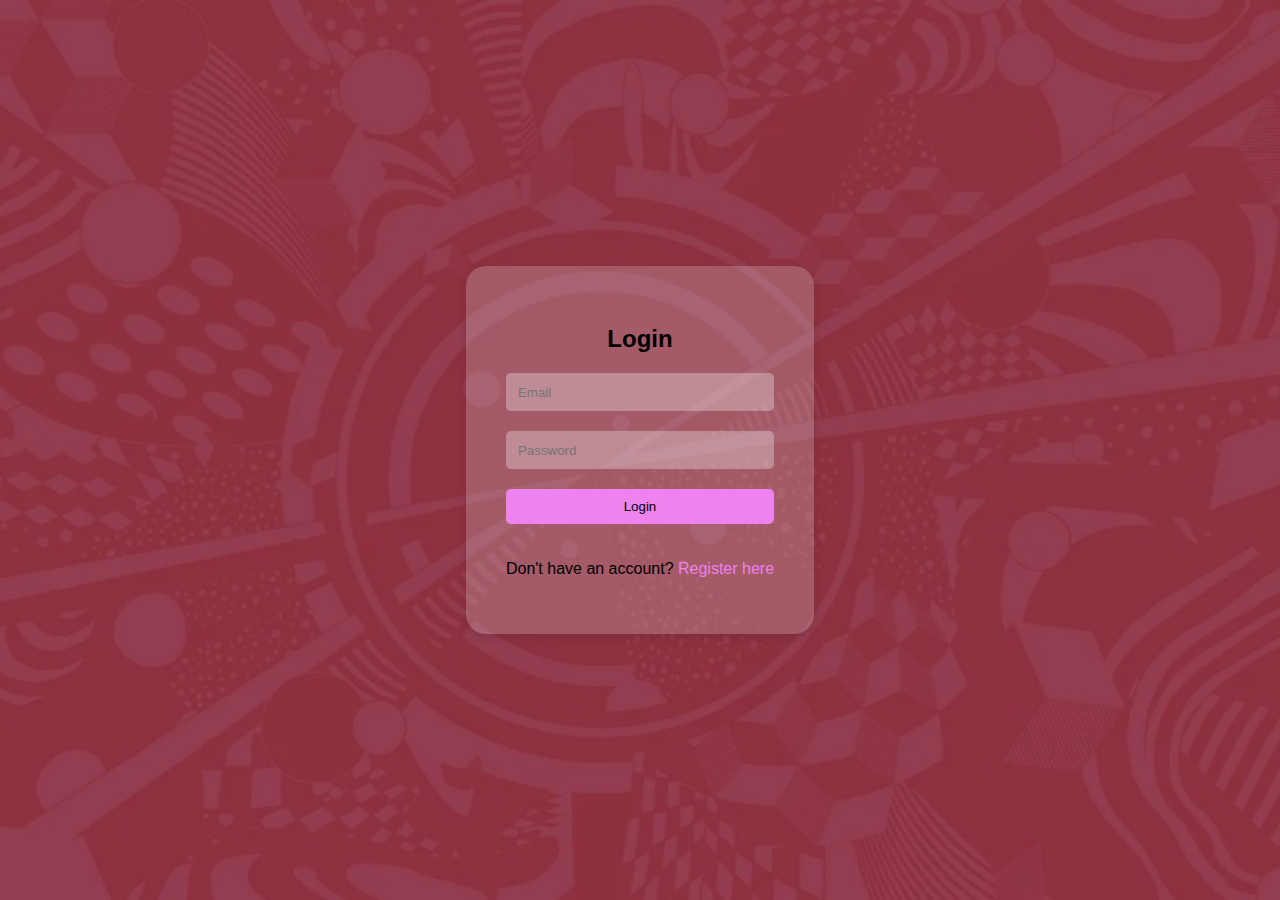
<file: login.html>
<!DOCTYPE html>
<html lang="en">
<head>
    <meta charset="UTF-8">
    <meta name="viewport" content="width=device-width, initial-scale=1.0">
    <title>Login</title>
    <link rel="stylesheet" href="styles.css">
</head>
<body>
    <div class="login-container">
        <h2>Login</h2>
        <div id="loginError" class="error"></div>
        <form id="loginForm">
            <div class="input-group">
                <input type="email" id="loginEmail" name="loginEmail" placeholder="Email" required>
            </div>
            <div class="input-group">
                <input type="password" id="loginPassword" name="loginPassword" placeholder="Password" required>
            </div>
            <button type="submit" class="login-btn">Login</button>
        </form>
        <p class="login-footer">Don't have an account? <a href="registration.html">Register here</a></p>
    </div>
    <script src="scriptlogin.js"></script>
</body>
</html>
</file>
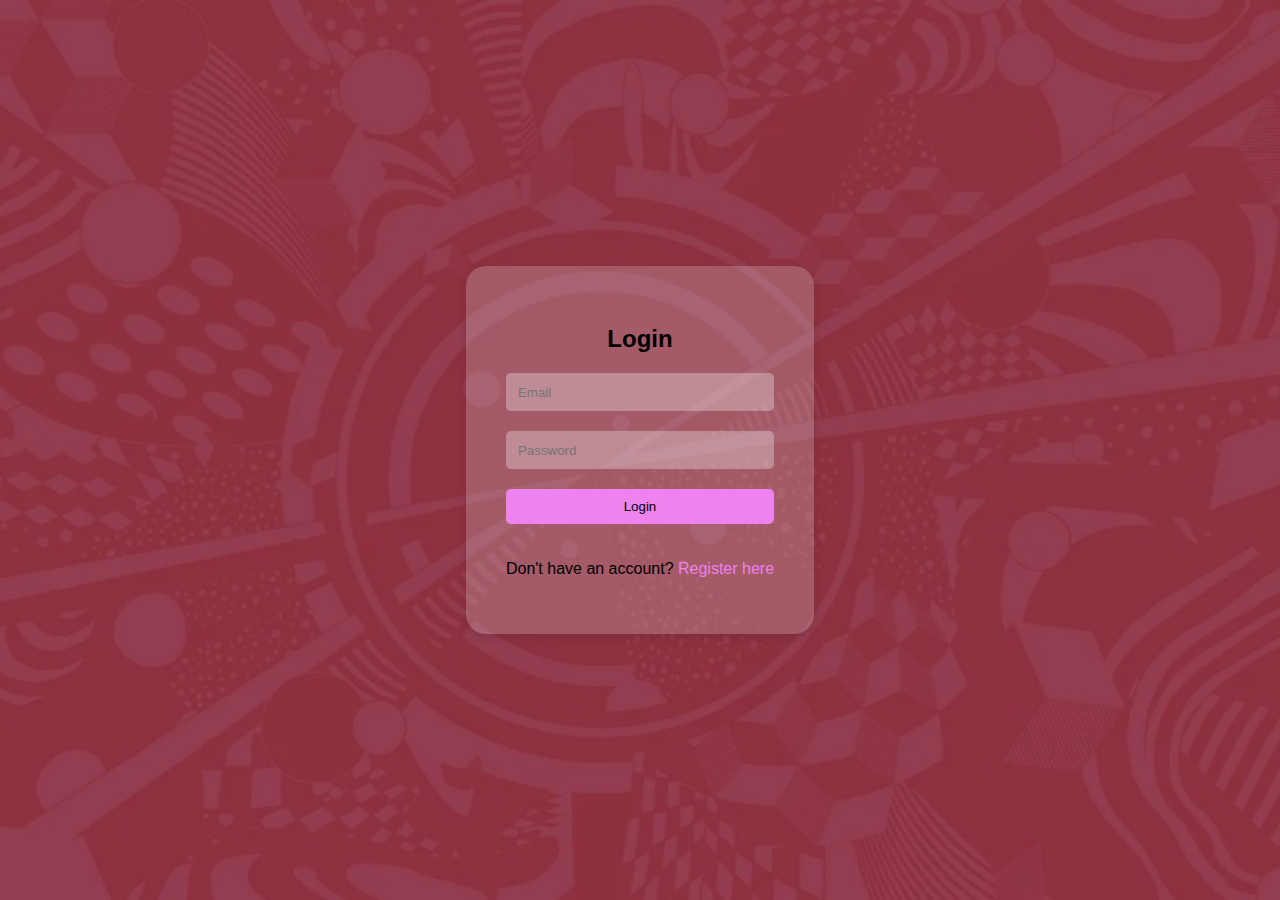
<file: loginTchr.html>
<!DOCTYPE html>
<html lang="en">
<head>
    <meta charset="UTF-8">
    <meta name="viewport" content="width=device-width, initial-scale=1.0">
    <title>Login</title>
    <link rel="stylesheet" href="styles.css">
</head>
<body>
    <div class="login-container">
        <h2>Login</h2>
        <div id="loginError" class="error"></div>
        <form id="loginForm">
            <div class="input-group">
                <input type="email" id="loginEmail" name="loginEmail" placeholder="Email" required>
            </div>
            <div class="input-group">
                <input type="password" id="loginPassword" name="loginPassword" placeholder="Password" required>
            </div>
            <button type="submit" class="login-btn">Login</button>
        </form>
        <p class="login-footer">Don't have an account? <a href="registrationTchr.html">Register here</a></p>
    </div>
    <script src="scriptloginTchr.js"></script>
</body>
</html>
</file>
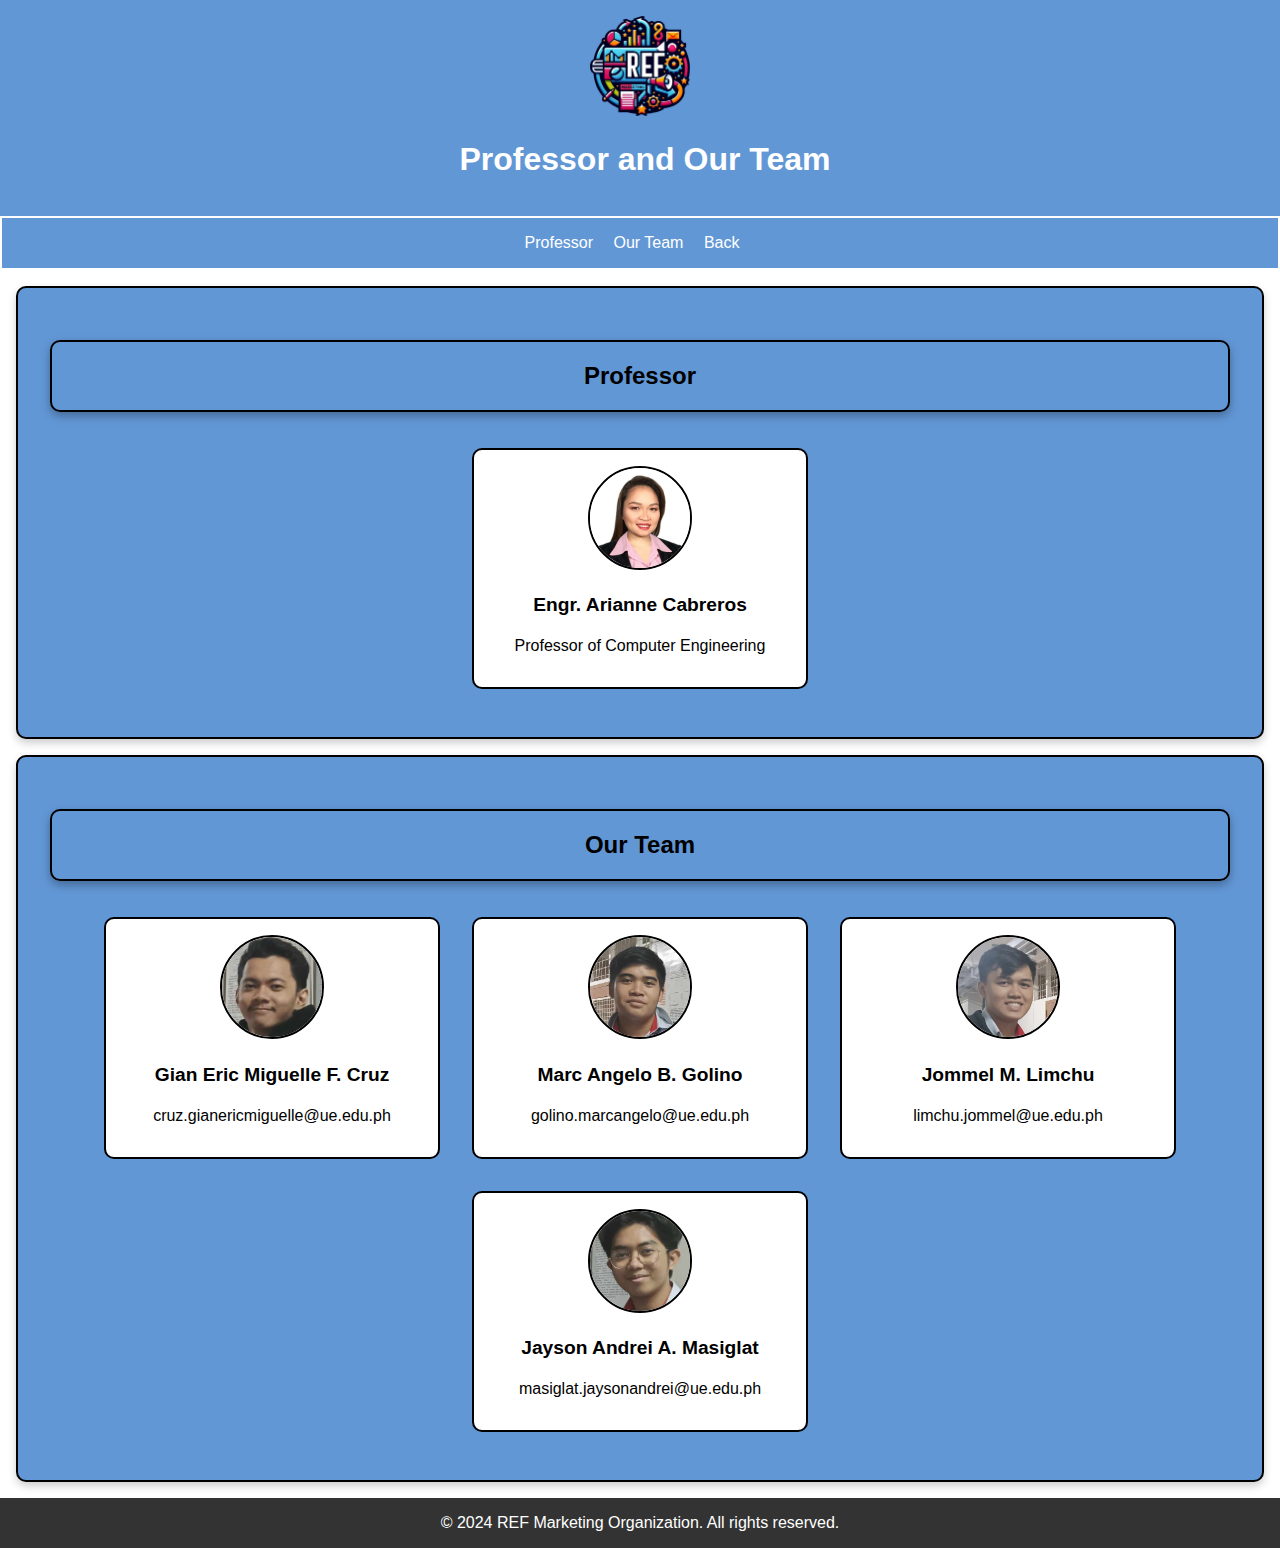
<file: professors.html>
<!DOCTYPE html>
<html lang="en">
<head>
    <meta charset="UTF-8">
    <title>About us</title>
    <link rel="stylesheet" href="https://fonts.googleapis.com/css?family=Roboto:400,700&display=swap">
    <style>
        /* Base styling for the body and layout */
        body {
            font-family: 'Trebuchet MS', sans-serif;
            margin: 0;
            padding: 0;
            background-color: white;
        }

        /* Header styling */
        header {
            background-color: #6297d6;
            color: white;
            padding: 1rem;
            text-align: center;
			font-family: 'Trebuchet MS', sans-serif;
        }

        /* Navigation Bar */
        nav {
            background-color: #6297d6;
            color: white;
            text-align: center;
            padding: 1rem;
			font-family: 'Trebuchet MS', sans-serif;
			border: 2px solid white;
        }

        nav a {
            color: white;
            text-decoration: none;
            margin-right: 1rem;
        }

        /* Styling for sections to provide padding and background color */
        section {
            padding: 2rem;
            background-color: #6297d6;
            margin: 1rem;
            border-radius: 10px;
            box-shadow: 0 4px 8px 0 rgba(0, 0, 0, 0.2);
			border: 2px solid black;
			font-family: 'Trebuchet MS', sans-serif;
        }

        /* Styling for section titles */
        h2 {
            color: black;
            font-weight: 700;
            text-align: center;
			padding: 20px;
            box-shadow: 0px 4px 10px rgba(0, 0, 0, 0.3);
            border-radius: 10px;
			font-family: 'Trebuchet MS', sans-serif;
			border: 2px solid black;
        }

        /* Flex container for the list of professors and team members */
        .container {
            display: flex;
            flex-wrap: wrap;
            justify-content: center;
        }

        /* Individual card styling for each professor and team member */
        .card {
            background-color: white;
            border: 1px solid #ddd;
            border-radius: 10px;
            margin: 1rem;
            padding: 1rem;
            text-align: center;
            width: 300px;
            transition: box-shadow 0.3s ease;
			font-family: 'Trebuchet MS', sans-serif;
			border: 2px solid black;
        }

        /* Hover effect for card */
        .card:hover {
            box-shadow: 0 8px 16px 0 rgba(0, 0, 0, 0.3);
        }

        /* Styling for card images */
        .card img {
            border-radius: 70%;
            width: 100px;
            height: 100px;
            object-fit: cover;
			border: 2px solid black;
        }

        /* Styling for card titles */
        .card h3 {
            font-size: 1.2rem;
            margin: 1.3rem 0;
			font-family: 'Trebuchet MS', sans-serif;
        }

        /* Styling for card descriptions */
        .card p {
            color: black;
			font-family: 'Trebuchet MS', sans-serif;
        }

        /* Responsive design */
        @media (max-width: 600px) {
            .card {
                width: 100%;
            }
        }

        /* Footer styling */
        footer {
            background-color: #333;
            color: white;
            text-align: center;
            padding: 1rem;
        }
		
		

    </style>
</head>
<body>

    <header class="header-content">
        <img src="logo.png" alt="Company Logo" class="inline" style="height: 100px;">
        <h1 class="inline" style="margin-left: 10px;">Professor and Our Team</h1>
    </header>

    <!-- Navigation Bar -->
    <nav>
        <a href="#professors">Professor</a>
        <a href="#team">Our Team</a>
        <!-- Back button that links back to MAIN.html -->
        <a href="index.html">Back</a>
    </nav>

    <!-- Section for Professors -->
    <section id="professors">
        <h2>Professor</h2>
        <div class="container">
            <div class="card">
                <img src="cabreros.jpg" alt="Photo of Engr. Arianne Cabreros, Professor of Computer Engineering">
                <h3>Engr. Arianne Cabreros</h3>
                <p>Professor of Computer Engineering</p>
            </div>
            <!-- Add more professors as needed -->
        </div>
    </section>

    <!-- Section for Team -->
    <section id="team">
        <h2>Our Team</h2>
        <div class="container">
            <div class="card">
                <img src="cruz.jpg" alt="Photo of Gian Eric Miguelle F. Cruz">
                <h3>Gian Eric Miguelle F. Cruz</h3>
                <p>cruz.gianericmiguelle@ue.edu.ph</p>
            </div>
            <div class="card">
                <img src="golino.jpg" alt="Photo of Marc Angelo B. Golino">
                <h3>Marc Angelo B. Golino</h3>
                <p>golino.marcangelo@ue.edu.ph</p>
            </div>
            <div class="card">
                <img src="limchu.jpg" alt="Photo of Jommel M. Limchu">
                <h3>Jommel M. Limchu</h3>
                <p>limchu.jommel@ue.edu.ph</p>
            </div>
            <div class="card">
                <img src="masiglat.jpg" alt="Photo of Jayson Andrei A. Masiglat">
                <h3>Jayson Andrei A. Masiglat</h3>
                <p>masiglat.jaysonandrei@ue.edu.ph</p>
            </div>
        </div>
    </section>

    <!-- Footer -->	
    <footer>
        &copy; 2024 REF Marketing Organization. All rights reserved.
    </footer>

</body>
</html>
</file>
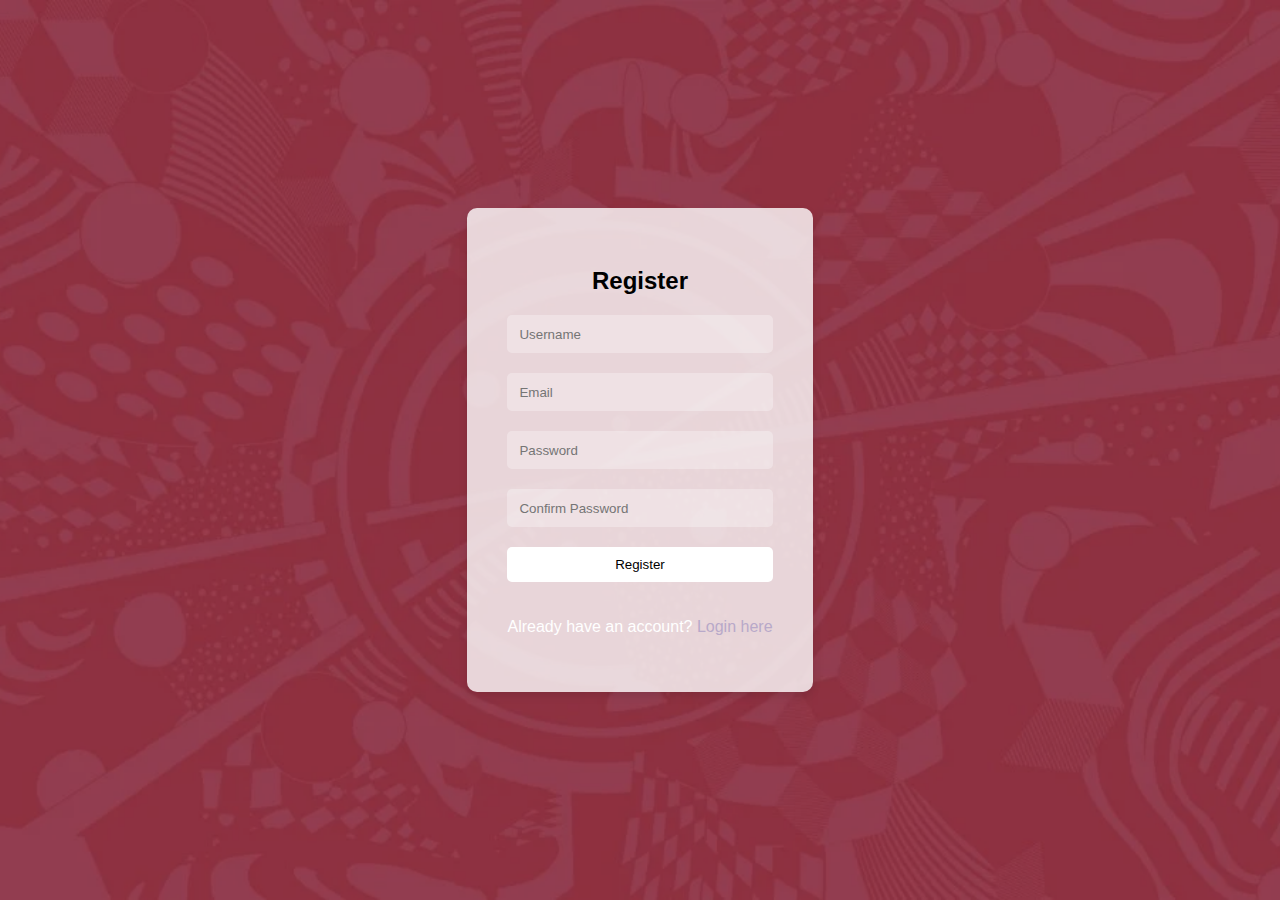
<file: registration.html>
<!DOCTYPE html>
<html lang="en">
<head>
    <meta charset="UTF-8">
    <meta name="viewport" content="width=device-width, initial-scale=1.0">
    <title>Registration</title>
    <link rel="stylesheet" href="stylesreg.css">
</head>
<body>
    <div class="register-container">
        <h2>Register</h2>
        <div id="registerError" class="error"></div>
        <form id="registrationForm">
            <div class="input-group">
                <input type="text" id="username" name="username" placeholder="Username" required>
            </div>
            <div class="input-group">
                <input type="email" id="email" name="email" placeholder="Email" required>
            </div>
            <div class="input-group">
                <input type="password" id="password" name="password" placeholder="Password" required>
            </div>
            <div class="input-group">
                <input type="password" id="confirmPassword" name="confirmPassword" placeholder="Confirm Password" required>
            </div>
            <button type="submit" class="register-btn">Register</button>
        </form>
        <p class="register-footer">Already have an account? <a href="login.html">Login here</a></p>
    </div>
    <script src="scriptreg.js"></script>
</body>
</html>
</file>
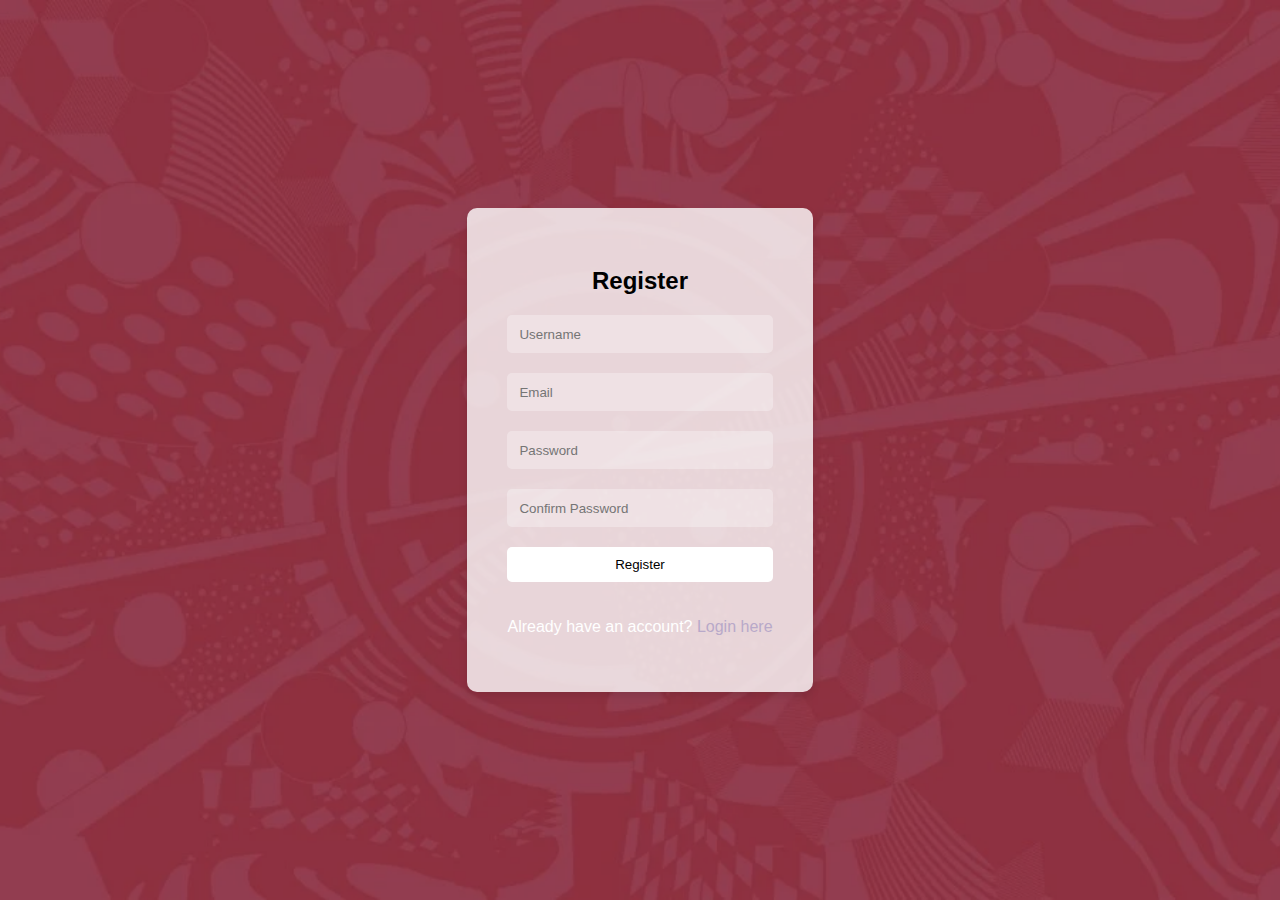
<file: registrationTchr.html>
<!DOCTYPE html>
<html lang="en">
<head>
    <meta charset="UTF-8">
    <meta name="viewport" content="width=device-width, initial-scale=1.0">
    <title>Registration</title>
    <link rel="stylesheet" href="stylesreg.css">
</head>
<body>
    <div class="register-container">
        <h2>Register</h2>
        <div id="registerError" class="error"></div>
        <form id="registrationForm">
            <div class="input-group">
                <input type="text" id="username" name="username" placeholder="Username" required>
            </div>
            <div class="input-group">
                <input type="email" id="email" name="email" placeholder="Email" required>
            </div>
            <div class="input-group">
                <input type="password" id="password" name="password" placeholder="Password" required>
            </div>
            <div class="input-group">
                <input type="password" id="confirmPassword" name="confirmPassword" placeholder="Confirm Password" required>
            </div>
            <button type="submit" class="register-btn">Register</button>
        </form>
        <p class="register-footer">Already have an account? <a href="loginTchr.html">Login here</a></p>
    </div>
    <script src="scriptregTchr.js"></script>
</body>
</html>
</file>
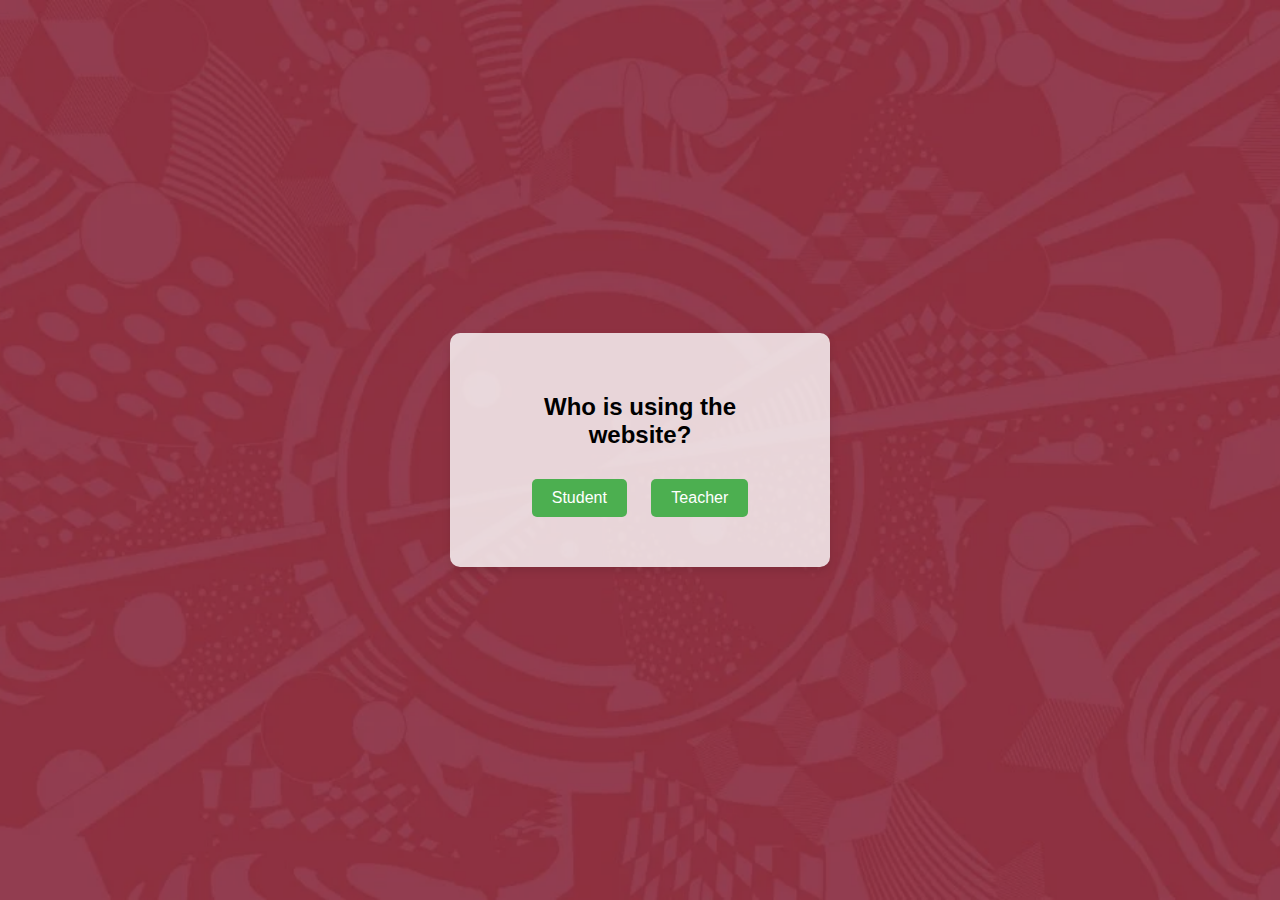
<file: selection.html>
<!DOCTYPE html>
<html lang="en">
<head>
<meta charset="UTF-8">
<meta name="viewport" content="width=device-width, initial-scale=1.0">
<title>Centered Buttons</title>
<style>
    body, html {
      height: 100%;
      margin: 0;
      font-family: Arial, sans-serif;
      display: flex;
      justify-content: center;
      align-items: center;
      background: url(bgimage.png) no-repeat center center fixed; 
      background-size: cover;
    }
    
    .selection-container {
      background: rgba(255, 255, 255, 0.8);
      border-radius: 10px;
      box-shadow: 0 4px 8px rgba(0, 0, 0, 0.1);
      padding: 40px;
      max-width: 300px;
      width: 100%;
      text-align: center;
    }

    .button-container {
        text-align: center;
    }
    
    .button {
        display: inline-block;
        padding: 10px 20px;
        background-color: #4CAF50;
        color: white;
        text-align: center;
        text-decoration: none;
        font-size: 16px;
        margin: 10px;
        cursor: pointer;
        border: none;
        border-radius: 5px;
    }
    
    .button:hover {
        background-color: #45a049;
    }
</style>
</head>
<body>
  
<div class = "selection-container">
    <div class="button-container">
        <h2>Who is using the website?</h2>
        <a href="registration.html" class="button">Student</a>
        <a href="registrationTchr.html" class="button">Teacher</a>
    </div>
</div>

</body>
</html>
</file>
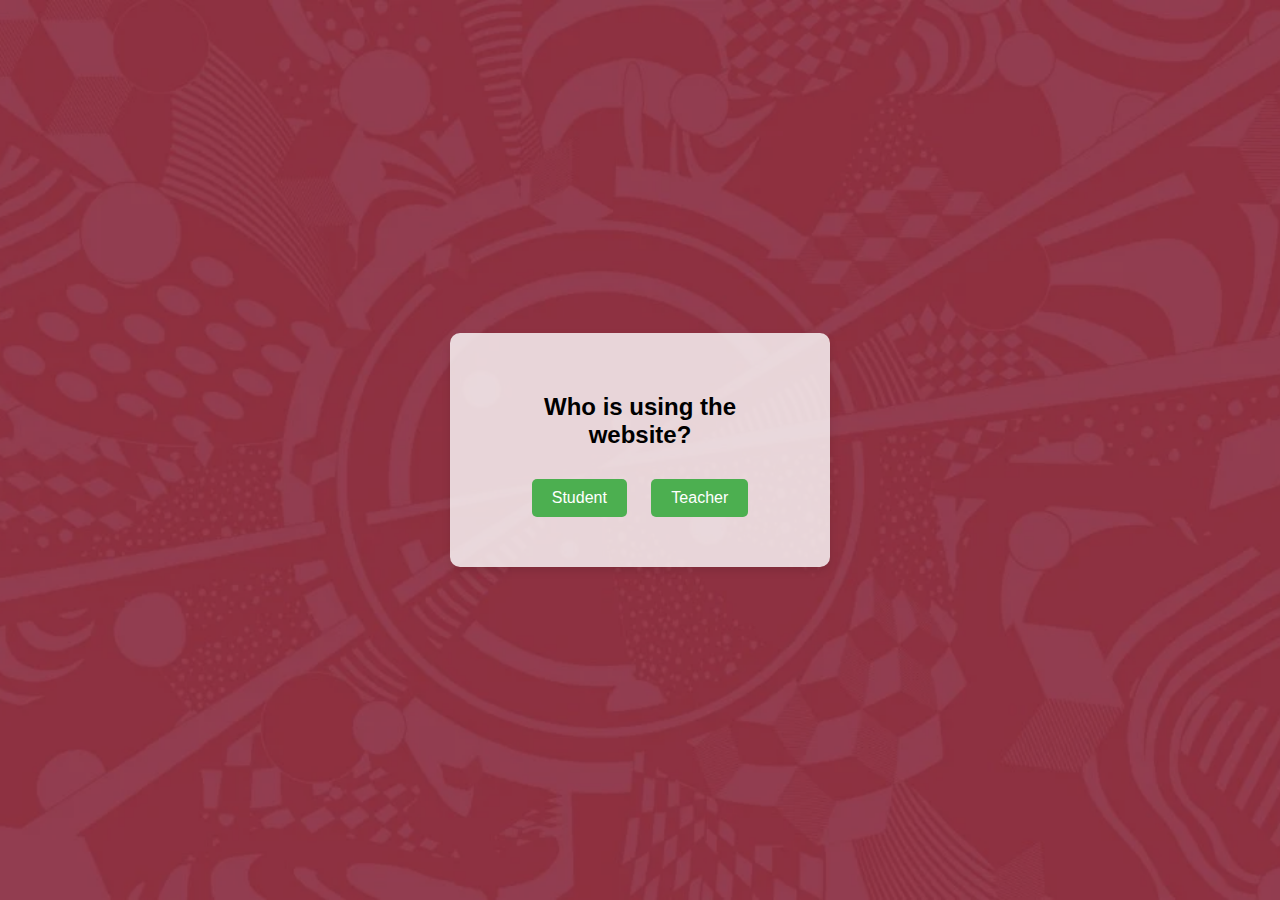
<file: selectionLogin.html>
<!DOCTYPE html>
<html lang="en">
<head>
<meta charset="UTF-8">
<meta name="viewport" content="width=device-width, initial-scale=1.0">
<title>Centered Buttons</title>
<style>
    body, html {
      height: 100%;
      margin: 0;
      font-family: Arial, sans-serif;
      display: flex;
      justify-content: center;
      align-items: center;
      background: url(bgimage.png) no-repeat center center fixed; 
      background-size: cover;
    }
    
    .selection-container {
      background: rgba(255, 255, 255, 0.8);
      border-radius: 10px;
      box-shadow: 0 4px 8px rgba(0, 0, 0, 0.1);
      padding: 40px;
      max-width: 300px;
      width: 100%;
      text-align: center;
    }

    .button-container {
        text-align: center;
    }
    
    .button {
        display: inline-block;
        padding: 10px 20px;
        background-color: #4CAF50;
        color: white;
        text-align: center;
        text-decoration: none;
        font-size: 16px;
        margin: 10px;
        cursor: pointer;
        border: none;
        border-radius: 5px;
    }
    
    .button:hover {
        background-color: #45a049;
    }
</style>
</head>
<body>
  
<div class = "selection-container">
    <div class="button-container">
        <h2>Who is using the website?</h2>
        <a href="login.html" class="button">Student</a>
        <a href="loginTchr.html" class="button">Teacher</a>
    </div>
</div>

</body>
</html>
</file>
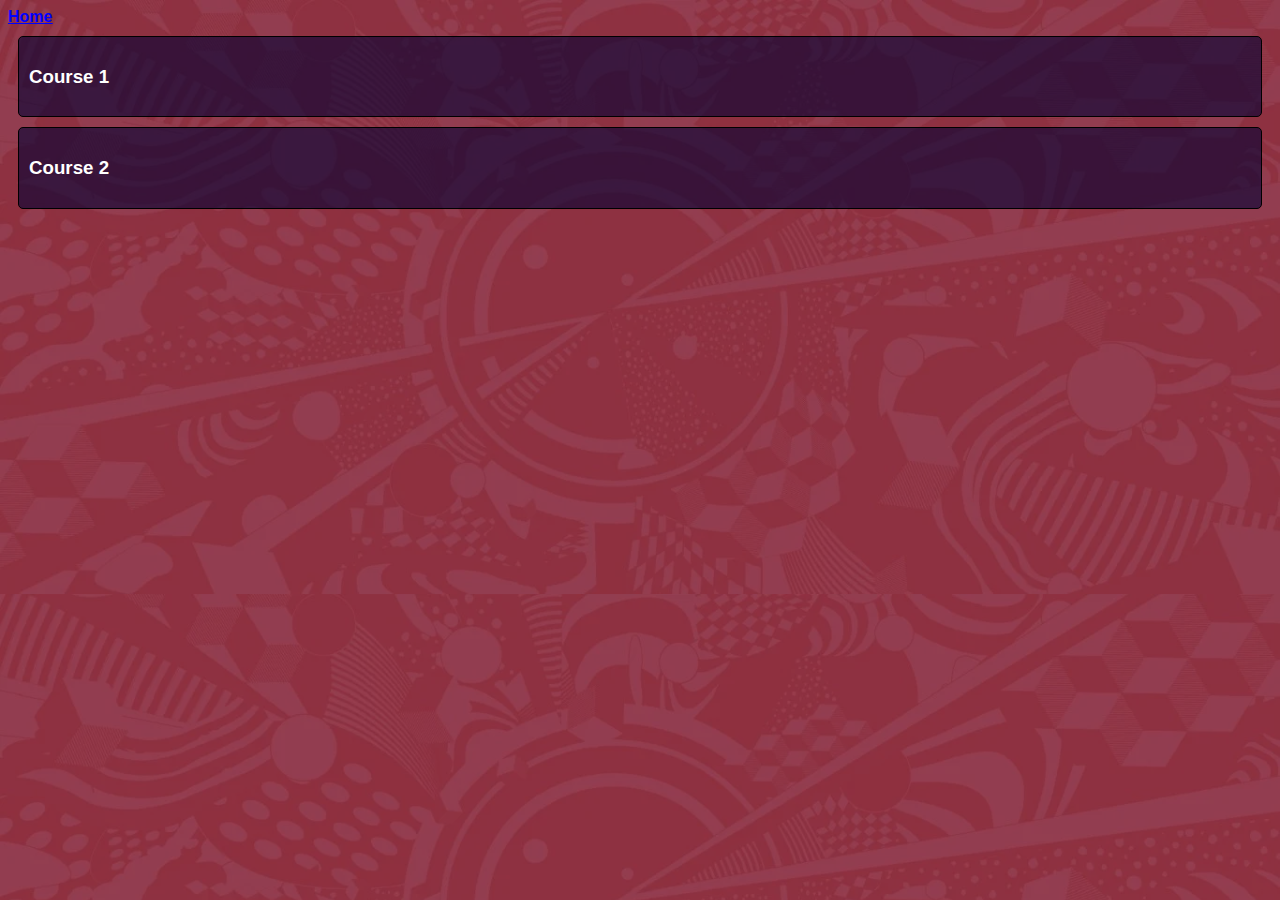
<file: student.html>
<!DOCTYPE html>
<html lang="en">
<head>
    <meta charset="UTF-8">
    <meta name="viewport" content="width=device-width, initial-scale=1.0">
    <title>Student Panel</title>
					<a href="index.html" style="color:blue;"><b><u>Home</b></u></a>
	<link rel="stylesheet" href="style.css">
    <style>
        .course-section {
            border: 1px solid #000;
            margin: 10px;
            padding: 10px;
        }
    </style>
</head>
<body>
    <div id="studentPanel">
        <!-- Student Panel Sections will be populated here -->
    </div>

    <script>
        window.onload = function() {
            loadCourses();
        };

        function loadCourses() {
            for (let i = 1; i <= 2; i++) {
                const course = `course${i}`;
                const courseData = JSON.parse(localStorage.getItem(course)) || {};
                
                const courseSection = document.createElement('div');
                courseSection.id = `${course}Section`;
                courseSection.classList.add('course-section');
                
                const courseHeader = document.createElement('h3');
                courseHeader.id = `${course}Header`;
                courseHeader.textContent = `Course ${i}`;
                courseSection.appendChild(courseHeader);
                
                const activityContainer = document.createElement('div');
                activityContainer.id = `activity${i}Container`;
                courseSection.appendChild(activityContainer);

                if (courseData.selectedCourse) {
                    courseHeader.textContent = courseData.selectedCourse;
                }

                if (courseData.activities) {
                    courseData.activities.forEach(activity => {
                        const newActivityDiv = document.createElement('div');
                        newActivityDiv.id = `${course}activity${activity.id}`;
                        newActivityDiv.innerHTML = `
                            <label for="${course}assignment${activity.id}">Assignment/Activity:</label>
                            <input type="text" id="${course}assignment${activity.id}" value="${activity.name}" readonly>
                            <input type="checkbox" id="${course}progress${activity.id}" ${activity.completed ? 'checked' : ''} disabled>
                            <label for="${course}progress${activity.id}">Completed</label>
                            <br>
                        `;
                        activityContainer.appendChild(newActivityDiv);
                    });
                }

                document.getElementById('studentPanel').appendChild(courseSection);
            }
        }
    </script>
</body>
</html>
</file>
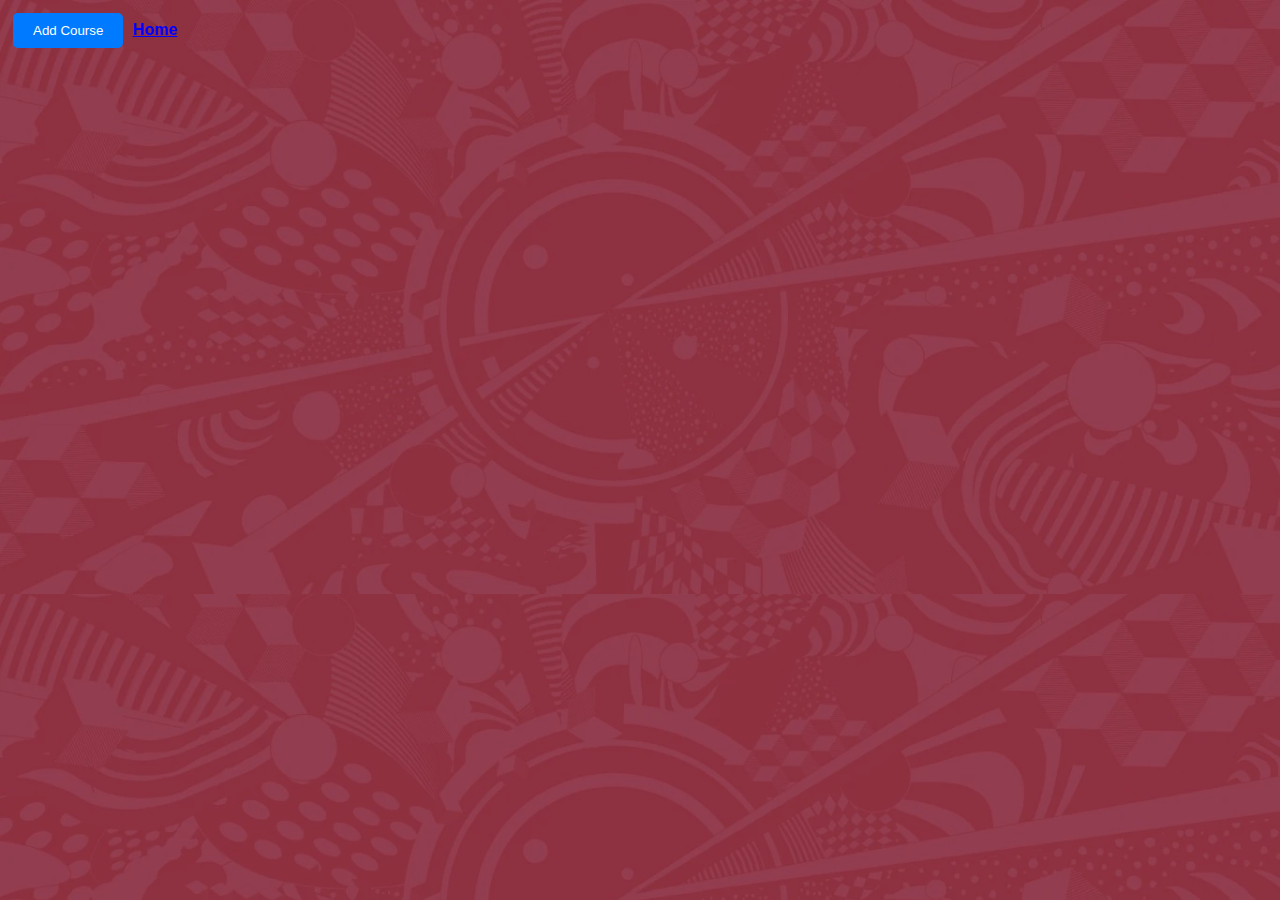
<file: tracker.html>
<!DOCTYPE html>
<html lang="en">
<head>
    <meta charset="UTF-8">
    <meta name="viewport" content="width=device-width, initial-scale=1.0">
    <title>Course Manager</title>
	<link rel="stylesheet" href="style.css">
    <style>
        .course-section {
            border: 1px solid #000;
            margin: 10px;
            padding: 10px;
        }
    </style>
</head>
<body>
    <div id="courseSections">
        <!-- Initial Course Sections will be populated here -->
    </div>
    <button onclick="addCourseSection()">Add Course</button>
	<a href="index.html" style="color:blue;"><b><u>Home</b></u></a>
    <div id="additionalCourses"></div>

    <script>
        let activityCount = {};
        let coursesCount = localStorage.getItem('coursesCount') || 0;

        function loadCourses() {
            for (let i = 1; i <= coursesCount; i++) {
                createCourseSection(i);
                loadCourseData(`course${i}`);
            }
        }

        window.onload = loadCourses;
        window.onbeforeunload = saveAllCourses;

        function saveAllCourses() {
            localStorage.setItem('coursesCount', coursesCount);
            document.querySelectorAll('.course-section').forEach((section, index) => {
                const course = `course${index + 1}`;
                const courseSelect = document.getElementById(course);
                const activityContainer = document.getElementById(`activity${index + 1}Container`);
                const activities = activityContainer.querySelectorAll('div');
                const courseData = {
                    selectedCourse: courseSelect.value,
                    activities: []
                };
                activities.forEach(activity => {
                    const assignmentId = activity.querySelector('input[type="text"]').id;
                    const name = activity.querySelector('input[type="text"]').value;
                    const completed = activity.querySelector('input[type="checkbox"]').checked;
                    courseData.activities.push({
                        id: assignmentId.replace(`${course}assignment`, ''),
                        name,
                        completed,
                    });
                });
                localStorage.setItem(course, JSON.stringify(courseData));
            });
            alert('Courses saved successfully!');
        }

        function addActivity(course) {
            const activityContainer = document.getElementById(`activity${course.charAt(course.length - 1)}Container`);
            const activityId = activityCount[course]++;
            const newActivityDiv = document.createElement('div');
            newActivityDiv.id = `${course}activity${activityId}`;
            newActivityDiv.innerHTML = `
                <label for="${course}assignment${activityId}">Assignment/Activity:</label>
                <input type="text" id="${course}assignment${activityId}">
                <input type="checkbox" id="${course}progress${activityId}" onchange="updateCompletion('${course}')">
                <label for="${course}progress${activityId}">Completed</label>
                <button onclick="removeActivity('${course}activity${activityId}')">Delete Activity</button>
            `;
            activityContainer.appendChild(newActivityDiv);
            updateCompletion(course);
        }

        function changeCourseName(course) {
            const courseId = course.charAt(course.length - 1);
            const courseHeader = document.getElementById(`course${courseId}Header`);
            const courseSelect = document.getElementById(course);
            courseHeader.textContent = courseSelect.options[courseSelect.selectedIndex].text;
            updateCompletion(course);
        }

        function updateCompletion(course) {
            const activityContainer = document.getElementById(`activity${course.charAt(course.length - 1)}Container`);
            const activities = activityContainer.querySelectorAll('input[type="checkbox"]');
            const totalActivities = activities.length;
            const completedActivities = Array.from(activities).filter(checkbox => checkbox.checked).length;
            const completionPercentage = totalActivities ? Math.round((completedActivities / totalActivities) * 100) : 0;
            document.getElementById(`${course}Completion`).textContent = `Completion: ${completionPercentage}%`;
        }

        function addCourseSection() {
            coursesCount++;
            const courseNumber = coursesCount;
            activityCount[`course${courseNumber}`] = 1;
            createCourseSection(courseNumber);
        }

        function createCourseSection(courseNumber) {
            const newCourseId = `course${courseNumber}`;
            const newActivityId = `activity${courseNumber}Container`;
            const newCourseSection = document.createElement('div');
            newCourseSection.id = `${newCourseId}Section`;
            newCourseSection.classList.add('course-section');
            newCourseSection.innerHTML = `
                <h3 id="course${courseNumber}Header">Course ${courseNumber}</h3>
                <label for="${newCourseId}">Select Course:</label>
                <select id="${newCourseId}" onchange="changeCourseName('${newCourseId}')">
                    <option value="software_programming">Software Programming</option>
                    <option value="coding">Coding</option>
                    <option value="robotics">Robotics</option>
                    <option value="pc_maintenance_hardware">PC Maintenance (Hardware)</option>
                    <option value="pc_maintenance_software">PC Maintenance (Software)</option>
                    <option value="front_end_programming">Front-end Programming</option>
                    <option value="back_end_programming">Back-end Programming</option>
                </select>
                <div id="${newActivityId}"></div>
                <button onclick="addActivity('${newCourseId}')">Add Activity</button>
                <button onclick="removeCourseSection('${newCourseId}Section')">Delete Course</button>
                <p id="${newCourseId}Completion" style="color: white;">Completion: 0%</p>
            `;
            document.getElementById('additionalCourses').appendChild(newCourseSection);
        }

        function loadCourseData(course) {
            const courseData = JSON.parse(localStorage.getItem(course)) || {};
            const courseSelect = document.getElementById(course);
            const activityContainer = document.getElementById(`activity${course.match(/\d+/)[0]}Container`);
            if (courseData.selectedCourse) {
                courseSelect.value = courseData.selectedCourse;
                changeCourseName(course);
            }
            if (courseData.activities) {
                courseData.activities.forEach(activity => {
                    const newActivityDiv = document.createElement('div');
                    newActivityDiv.id = `${course}activity${activity.id}`;
                    newActivityDiv.innerHTML = `
                        <label for="${course}assignment${activity.id}">Assignment/Activity:</label>
                        <input type="text" id="${course}assignment${activity.id}" value="${activity.name}">
                        <input type="checkbox" id="${course}progress${activity.id}" ${activity.completed ? 'checked' : ''} onchange="updateCompletion('${course}')">
                        <label for="${course}progress${activity.id}">Completed</label>
                        <button onclick="removeActivity('${course}activity${activity.id}')">Delete Activity</button>
                    `;
                    activityContainer.appendChild(newActivityDiv);
                });
                activityCount[course] = courseData.activities.length + 1;
            }
            updateCompletion(course);
        }

        function removeActivity(activityId) {
            const activityElement = document.getElementById(activityId);
            if (activityElement) {
                activityElement.remove();
            }
            const course = activityId.match(/course\d+/)[0];
            updateCompletion(course);
        }

        function removeCourseSection(courseSectionId) {
            const courseSectionElement = document.getElementById(courseSectionId);
            if (courseSectionElement) {
                delete activityCount[courseSectionId.match(/course\d+/)[0]];
                courseSectionElement.remove();
            }
        }
    </script>
</body>
</html>
</file>
<file: styles.css>
body, html {
    height: 100%;
    margin: 0;
    font-family: Arial, sans-serif;
    display: flex;
    justify-content: center;
    align-items: center;
    background: #7b2cbf;
    background: linear-gradient(to right, #9d50bb, #6e48aa);
    background: url(bgimage.png) no-repeat center center fixed; 
    background-size: cover;
}

.login-container {
    background: rgba(255, 255, 255, 0.2);
    border-radius: 20px;
    box-shadow: 0 4px 8px rgba(0, 0, 0, 0.1);
    padding: 40px;
    max-width: 300px;
    width: 100%;
    text-align: center;
}

.login-container h2 {
    color: black;
    margin-bottom: 20px;
}

.input-group {
    margin-bottom: 20px;
    background: rgba(255, 255, 255, 0.3);
    border: none;
    border-radius: 5px;
    padding: 10px;
}

.input-group input {
    background: none;
    border: none;
    outline: none;
    color: black;
    width: 100%;
}

.input-group .icon {
    color: violet;
}

.checkbox-group {
    display: flex;
    justify-content: space-between;
    color: black;
    margin-bottom: 20px;
}

.login-btn {
    background: violet;
    border: none;
    border-radius: 5px;
    padding: 10px 20px;
    width: 100%;
    margin-bottom: 20px;
}

.login-footer {
    color: black;
}

.login-footer a {
    color: violet;
    text-decoration: none;
}
</file>
<file: stylesreg.css>
body, html {
    height: 100%;
    margin: 0;
    font-family: Arial, sans-serif;
    display: flex;
    justify-content: center;
    align-items: center;
    background: url(bgimage.png) no-repeat center center fixed; 
    background-size: cover;
}

.register-container {
    background: rgba(255, 255, 255, 0.8);
    border-radius: 10px;
    box-shadow: 0 4px 8px rgba(0, 0, 0, 0.1);
    padding: 40px;
    max-width: 300px;
    width: 100%;
    text-align: center;
}

.register-container h2 {
    color: black;
    margin-bottom: 20px;
}

.input-group {
    margin-bottom: 20px;
    background: rgba(255, 255, 255, 0.3);
    border: none;
    border-radius: 5px;
    padding: 10px;
}

.input-group input {
    background: none;
    border: none;
    outline: none;
    color: black;
    width: 100%;
}

.register-btn {
    background: white;
    border: none;
    border-radius: 5px;
    padding: 10px 20px;
    width: 100%;
    margin-bottom: 20px;
}

.register-footer {
    color: white;
}

.register-footer a {
    color: #b8a9c9;
    text-decoration: none;
}
</file>
<file: style.css>
body {
    font-family: Arial, sans-serif;
    background-image: url(bgimage.png);
    background-size: cover;
    color: white;
}

.header nav {
    display: flex;
    justify-content: space-between;
    align-items: center;
    padding: 10px 50px;
    background-color: rgba(0, 0, 0, 0.6);
}

.logo {
    width: 100px;
    height: auto;
}

.nav-links {
    list-style-type: none;
}

.nav-links a {
    text-decoration: none;
    color: white;
    font-size: 16px;
    padding: 10px 20px;
    background-color: #005A9C;
    border-radius: 5px;
}

.container {
    margin: 20px;
    padding: 20px;
    background-color: rgba(0, 0, 0, 0.4);
    border-radius: 10px;
}

.course-section {
    margin-bottom: 20px;
    padding: 20px;
    background-color: rgba(0, 0, 51, 0.6);
    border-radius: 5px;
}

select, input[type="text"], input[type="checkbox"] {
    margin: 10px 0;
    padding: 8px;
    border: none;
    border-radius: 4px;
}

button {
    padding: 10px 20px;
    color: white;
    background-color: #007BFF;
    border: none;
    border-radius: 5px;
    cursor: pointer;
    margin: 5px;
}

button:hover {
    background-color: #0056b3;
}

input[type="checkbox"] {
    accent-color: #007BFF;
}
</file>
